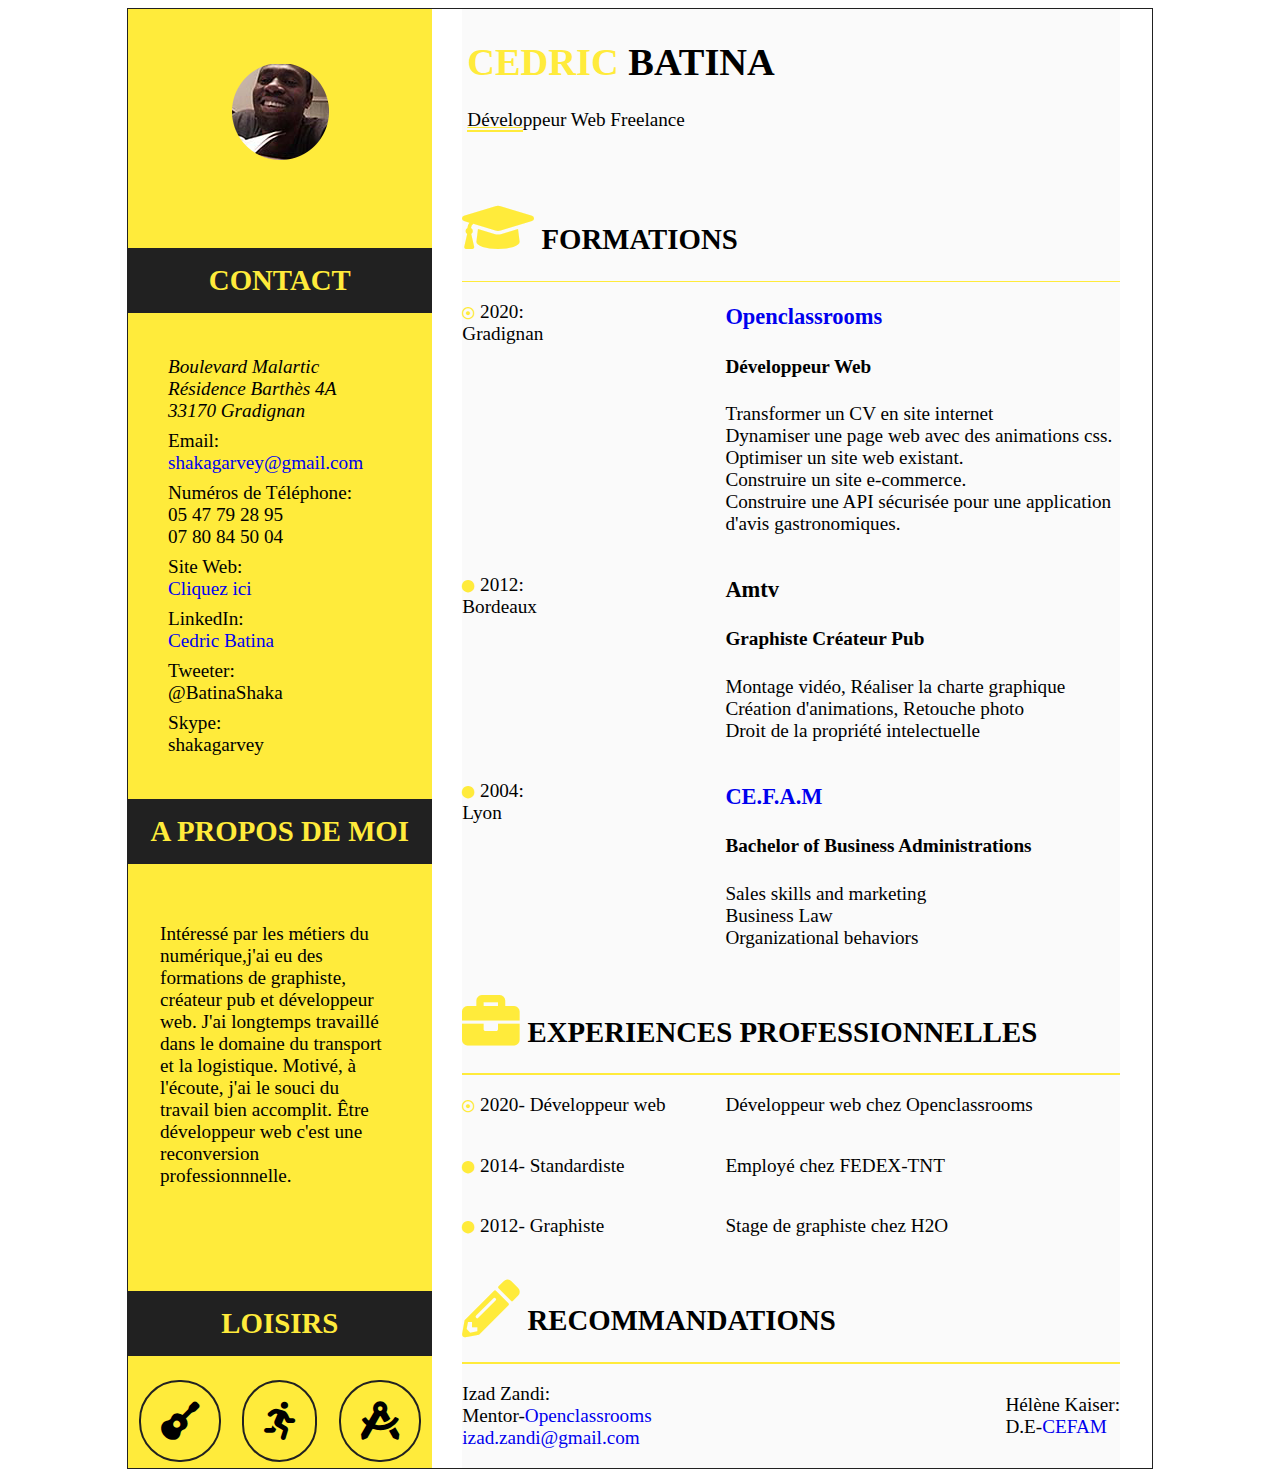
<file: index.html>
<!DOCTYPE html>
<html lang="fr">

<head>
    <!--mon head-->
    <meta charset="utf-8" />
    <!--metatags pour facebook-->
    <meta property="og:title" content="Cedric Batina Développeur web freelance" />
    <meta property="og:type" content="CV responsive" />
    <meta property="og:url" content="http://cedricbatina.github.io/P2_Batina_Cedric" />
    <meta property="og:image" content="http://cedricbatina.com/ma_photo_mini.jpg" />
    <meta property="og:description" content="Développeur Web Freelance CV" />
    <!--metatags pour tweeter-->
    <meta name="twitter:card" content="Cedric Batina">
    <meta name="twitter:site" content="@publisher_handle">
    <meta name="twitter:title" content="Cedric Batina Développeur Web Freelance">
    <meta name="twitter:description" content="Cedric Batina CV responsive Développeur Web Graphiste Créateur Pub">
    <meta name="twitter:creator" content="@author_handle">
    <meta name="twitter:image" content="http://www.cedricbatina.com/ma_ photo_mini.jpg">
    <meta name="viewport" content="width=device-width, initial scale=1.0">
    <link rel="stylesheet" href="https://fonts.googleapis.com.com/css?family=Open+Sans:300,400,600,700&display=swap">
    <link rel="stylesheet" media="screen and (max-width:700px)" href="min.css" />
    <link rel="stylesheet" media="screen and (min-width:700px) and (max-width:1280px)" href="med.css" />
    <link rel="stylesheet" media="screen and (min-width:1280px)" href="max.css" />
    <link rel="stylesheet" href="all.min.css" />
    <link rel="stylesheet" href="https://use.fontawesome.com/releases/v5.13.0/css/all.css" />

    <title>Responsive CV</title>

</head>
<body>
    <main id="container">
        <section class="section">
            <header>
                <h1><strong>CEDRIC</strong> BATINA</h1>
                <p><span>Dévelo</span>ppeur Web Freelance</p>
            </header>
            <div id="formations">
                <!--sous-partie formation-->
                <h2><i class="fas fa-graduation-cap fa-2x"></i> FORMATIONS</h2>
                <div class="form">
                    <div class="openclassrooms">
                        <div class="annee">
                            <p><i class="far fa-dot-circle"></i> 2020:<br />Gradignan</p>
                        </div>
                        <div class="ecole"><a href="https://www.openclassrooms.com">
                                <h3>Openclassrooms</h3>
                            </a>
                            <h4>Développeur Web</h4>
                            <P>Transformer un CV en site internet<br />Dynamiser une page web avec des animations
                                css.<br />
                                Optimiser un site web existant.<br />Construire un site e-commerce.<br />
                                Construire une API sécurisée pour une application d'avis gastronomiques.</P>
                        </div>
                    </div>
                    <div class="amtv">
                        <div class="annee">
                            <P><i class="fas fa-circle"></i> 2012:<br />Bordeaux</P>
                        </div>
                        <div class="ecole">
                            <h3>Amtv</h3>
                            <h4>Graphiste Créateur Pub</h4>
                            <p>Montage vidéo, Réaliser la charte graphique<br />
                                Création d'animations, Retouche photo<br />Droit de la propriété intelectuelle</p>
                        </div>
                    </div>
                    <div class="cefam">
                        <div class="annee">
                            <p><i class="fas fa-circle"></i> 2004:<br />Lyon</p>
                        </div>
                        <div class="ecole"><a href="https://www.cefam.fr">
                                <h3><abbr title="Centre Franco-Américain de Management">CE.F.A.M</abbr></h3>
                            </a>
                            <h4>Bachelor of Business Administrations</h4>
                            <p>Sales skills and marketing<br />Business Law<br />Organizational behaviors</p>
                        </div>
                    </div>
                </div>
            </div>
            <div id="experiences">
                <!--sous-parties:experiences-->
                <h2><i class="fas fa-briefcase fa-2x"></i> EXPERIENCES PROFESSIONNELLES</h2>
                <div class="pro1">
                    <div class="annee">
                        <p><i class="far fa-dot-circle"></i> 2020- Développeur web</p>
                    </div>
                    <div class="ecole">
                        <p>Développeur web chez Openclassrooms</p>
                    </div>
                </div>
                <div class="pro2">
                    <div class="annee">
                        <p><i class="fas fa-circle"></i> 2014- Standardiste</p>
                    </div>
                    <div class="ecole">
                        <p>Employé chez FEDEX-TNT</p>
                    </div>
                </div>
                <div class="pro3">
                    <div class="annee">
                        <p><i class="fas fa-circle"></i> 2012- Graphiste</p>
                    </div>
                    <div class="ecole">
                        <p>Stage de graphiste chez H2O</p>
                    </div>
                </div>
            </div>
            <!--fin de la sous-partie:expériences-->
            <div id="recommandations">
                <!--sous-partie:recommandations-->
                <h2><i class="fas fa-pencil-alt fa-2x"></i> RECOMMANDATIONS</h2>
                <div class="mentors">
                    <div class="gaetan">
                        <p>Izad Zandi:<br />Mentor-<a href="https//:www.openclassrooms.com">Openclassrooms</a><br />
                            <a href="mailto:izad.zandi@gmail.com" target="_blank">izad.zandi@gmail.com</a></p>
                    </div>
                    <div class="syl">
                        <p>Hélène Kaiser:<br />D.E-<a href="https//:www.cefam.fr">CEFAM</a></p>
                    </div>
                </div>
            </div>
            <!--fin de sous-partie:recommandations-->
        </section>

        <section class="aside">
            <!--partie aside-->
            <header>
                <div class="photo"><a href="images/ma_photo_mini.jpg"><img src="images/ma_photo_mini.png"
                            alt="ma photo"></a></div>
            </header>
            <h2>CONTACT</h2>

            <div class="contact">
                <ul>
                    <li>
                        <address>Boulevard Malartic<br />Résidence Barthès 4A<br />33170 Gradignan</address>
                    </li>
                    <li>Email:<br /><a href="mailto:shakagarvey.com" target="_blank">shakagarvey@gmail.com</a></li>
                    <li>Numéros de Téléphone:<br />05 47 79 28 95<br />07 80 84 50 04</li>
                    <li>Site Web:<br /><a href="https://cedricbatina.github.io/P2_Batina_Cedric">Cliquez ici</a></li>
                    <li>LinkedIn:<br /><a href="https://www.linkedin.com/in/cédric-batina-6b17b31a7">Cedric Batina</a>
                    </li>
                    <li>Tweeter:<br />@BatinaShaka</li>
                    <li>Skype:<br />shakagarvey</li>
                </ul>
            </div>
            <!--fin de contact-->
            <h2>A PROPOS DE MOI</h2>

            <div class="propos">

                <p>Intéressé par les métiers du numérique,j'ai eu des formations
                    de graphiste, créateur pub et développeur web. J'ai longtemps travaillé
                    dans le domaine du transport et la logistique. Motivé, à l'écoute, j'ai
                    le souci du travail bien accomplit. Être développeur web c'est une
                    reconversion professionnnelle.</p>
            </div>
            <h2>LOISIRS</h2>
            <div class="loisirs">

                <div class="guitar"><i class="fas fa-guitar fa-2x"></i></div>
                <div class="running"><i class="fas fa-running fa-2x"></i></div>
                <div class="compass"><i class="fas fa-drafting-compass fa-2x"></i></div>
            </div>
            <!--fin de aside-->

        </section>
    </main>

</body>

</html>
</file>
<file: min.css>
@media screen and (max-width:700px){
    #container{
        border: .3px solid #212121;
        width: auto;
        margin: auto;
        display: flex;
        flex-direction: column-reverse;
        font-size: 1.1rem;
        }
    header
    {
    text-align: center;
    padding: 5px;
    }
    .photo
    {
            text-align: center;
            padding: 50px;
    
        }
        .title{
            margin-left: 10rem;
        }
        strong{
            color: #ffeb3b;
        }
        span{
            text-decoration-color: #ffeb3b;
            text-decoration-line: underline;
        }
    .section 
    {
        width: 100%;
        display: flex;
        flex-flow: column nowrap;
        background-color: #FAFAFA;
        margin-left: 3%;
        margin-right: 2rem;
    
    }
    
    ul{
        padding-right: 2rem;
        list-style: none;
        
    }
     a {
        text-decoration: none;
        }
     a:hover{
        background-color: #212121;
        color: #ffeb3b;
    }
    .propos
     {
        flex-grow: 1;
        padding-right: 3rem;
        padding-left: 2rem;
        padding-top: 1rem;
    }
    .propos:nth-of-type(3){
    flex-grow: 1;
    }
    
    .loisirs {
        flex-shrink: 1;
        display: flex;
        flex-flow: row nowrap;
        justify-content: space-around;
        margin-bottom: 2%;
    }
    .loisirs:nth-of-type(4){
        flex-shrink: 1;
    }
    .guitar 
    {   padding:15px;
        border-radius: 15px;
        border: 1px solid black;
    }
    .running {
        padding: 15px;
        border-radius: 15px;
        border: 1px solid black;
    }
    .compass
    {   padding: 15px;
        border: 1px solid black;
        border-radius: 15px;
    }
    .aside{
        display: flex;
        flex-direction: column;
        background-color: #ffeb3b;
        width: 100%;
    }
    .aside > h2
    {
        background-color: #212121;
        color: #ffeb3b;
        padding: 1rem;
    }
    
    #formations{
        display: flex;
        flex-direction: column;
        margin-top: 3%;
    }
    #formations > h2 
    {
        text-align: left;
    }
    
    .form{
        border-top: 2px solid #ffeb3b;
        display: flex;
        flex-direction: column;
        }
    .openclassrooms{
            display: flex;
            flex-flow: column nowrap;
        }
        
    .amtv{
        display: flex;
        flex-flow: column nowrap;
    }
    .cefam{
        display: flex;
        flex-flow: column nowrap;
    }
    #experiences{
        display: flex;
        flex-direction: column;
    }
    .pro1{
        border-top: 2px solid #ffeb3b;
        display: flex;
        flex-flow: column nowrap;
    }
    .pro2{
        display: flex;
        flex-flow: column nowrap;
    }
    .pro3{
        display: flex;
        flex-flow: column nowrap;
    }
    #recommandations{
        display: flex;
        flex-direction: column;
        }
    .mentors{
            border-top: 2px solid #ffeb3b;
            display: flex;
            flex-flow: column nowrap;
        }
        .annee{
            width: 40%;
    
        }
        .ecole{
            width: 60%;
        }
        li{
            margin-bottom: .5rem;
        }
    .loisir{
    display: flex;
    flex-direction: row;
    justify-content: space-around;
    margin-bottom: 3rem;
    align-items: center;
    flex-shrink: 1;
    color:#212121;
        }
    
        .loisirs:nth-of-type(4) {
            flex-shrink: 1;
        }
        .guitar
        {
            border-radius: 40px;
            border: 2px solid #212121;
            padding: 20px;
        }
        .running
        {
            
            border-radius: 40px;
            border: 2px solid #212121;
            padding: 20px;
        }
        .compass{
            
            border-radius: 40px;
            border: 2px solid #212121;
            padding: 20px;
        }
        h2 > i
        {
         color: #ffeb3b;
    
        }
        .aside > h2
        {
        text-align: center;
        }
    p > i
    {
     font-size: .8rem;
     color: #ffeb3b;
    }
    
    abbr{
        text-decoration: none;
    }
    }
</file>
<file: med.css>
@media screen and (min-width:700px) and (max-width:1280px)
{
#container{
    border: .3px solid #212121;
    width: 900px;
    margin: auto;
    display: flex;
    flex-direction: column-reverse;
    font-size: 1.1rem;
    }
header
{
text-align: center;
padding: 5px;
}
.photo
{
        text-align: center;
        padding: 50px;

    }
    .title{
        margin-left: 10rem;
    }
    strong{
        color: #ffeb3b;
    }
    span{
        text-decoration-color: #ffeb3b;
        text-decoration-line: underline;
    }
.section 
{
    width: 100%;
    display: flex;
    flex-flow: column nowrap;
    background-color: #FAFAFA;
    margin-left: 3%;
    margin-right: 2rem;

}

ul{
    padding-right: 2rem;
    list-style: none;
    
}
 a {
    text-decoration: none;
    }
 a:hover{
    background-color: #212121;
    color: #ffeb3b;
}
.propos
 {
    flex-grow: 1;
    padding-right: 3rem;
    padding-left: 2rem;
    padding-top: 1rem;
}
.propos:nth-of-type(3){
flex-grow: 1;
}

.loisirs {
    flex-shrink: 1;
    display: flex;
    flex-flow: row nowrap;
    justify-content: space-around;
    margin-bottom: 2%;
}
.loisirs:nth-of-type(4){
    flex-shrink: 1;
}
.guitar 
{   padding:15px;
    border-radius: 15px;
    border: 1px solid black;
}
.running {
    padding: 15px;
    border-radius: 15px;
    border: 1px solid black;
}
.compass
{   padding: 15px;
    border: 1px solid black;
    border-radius: 15px;
}
.aside{
    display: flex;
    flex-direction: column;
    background-color: #ffeb3b;
    width: 100%;
}
.aside > h2
{
    background-color: #212121;
    color: #ffeb3b;
    padding: 1rem;
}

#formations{
    display: flex;
    flex-direction: column;
    margin-top: 3%;
}
#formations > h2 
{
    text-align: left;
}

.form{
    border-top: 2px solid #ffeb3b;
    display: flex;
    flex-direction: column;
    }
.openclassrooms{
        display: flex;
        flex-flow: row nowrap;
    }
    
.amtv{
    display: flex;
    flex-flow: row nowrap;
}
.cefam{
    display: flex;
    flex-flow: row nowrap;
}
#experiences{
    display: flex;
    flex-direction: column;
}
.pro1{
    border-top: 2px solid #ffeb3b;
    display: flex;
    flex-flow: row nowrap;
}
.pro2{
    display: flex;
    flex-flow: row nowrap;
}
.pro3{
    display: flex;
    flex-flow: row nowrap;
}
#recommandations{
    display: flex;
    flex-direction: column;
    }
.mentors{
        border-top: 2px solid #ffeb3b;
        display: flex;
        flex-flow: column nowrap;
    }
    .annee{
        width: 40%;

    }
    .ecole{
        width: 60%;
    }
    li{
        margin-bottom: .5rem;
    }
.loisir{
display: flex;
flex-direction: row;
justify-content: space-around;
margin-bottom: 3rem;
align-items: center;
flex-shrink: 1;
color:#212121;
    }

    .loisirs:nth-of-type(4) {
        flex-shrink: 1;
    }
    .guitar
    {
        border-radius: 40px;
        border: 2px solid #212121;
        padding: 20px;
    }
    .running
    {
        
        border-radius: 40px;
        border: 2px solid #212121;
        padding: 20px;
    }
    .compass{
        
        border-radius: 40px;
        border: 2px solid #212121;
        padding: 20px;
    }
    h2 > i
    {
     color: #ffeb3b;

    }
    .aside > h2
    {
    text-align: center;
    }
p > i
{
 font-size: .8rem;
 color: #ffeb3b;
}

abbr{
    text-decoration: none;
}
}
</file>
<file: max.css>
@media screen and ( min-width:1280px)
{
#container{
    border: .3px solid #212121;
    width: 1024px;
    margin: auto;
    display: flex;
    flex-direction: row-reverse;
    font-size: 1.2rem;
    }
header
{
text-align: left;
padding: 5px;
}
.photo
{
        text-align: center;
        padding: 50px;

    }
    .title{
        margin-left: 10rem;
    }
    strong{
        color: #ffeb3b;
    }
    span{
        border-bottom: 2px solid #ffeb3b;
    }

.section 
   {
    width: 65%;
    display: flex;
    flex-flow: column nowrap;
    background-color: #FAFAFA;
    margin-left: 3%;
    margin-right: 2rem;
  }

ul{
    padding-right: 2rem;
    list-style: none;
}
 a {
    text-decoration: none;
    }
 a:hover{
    background-color: #212121;
    color: #ffeb3b;
}
.propos
 {
    flex-grow: 1;
    padding-right: 3rem;
    padding-left: 2rem;
    padding-top: 1rem;
}
.propos:nth-of-type(3){
flex-grow: 1;
}

.loisirs {
    flex-shrink: 1;
    display: flex;
    flex-flow: row nowrap;
    justify-content: space-around;
    margin-bottom: 2%;
}
.loisirs:nth-of-type(4){
    flex-shrink: 1;
}
.guitar 
{   padding:15px;
    border-radius: 15px;
    border: 1px solid black;
}
.running {
    padding: 15px;
    border-radius: 15px;
    border: 1px solid black;
}
.compass
{   padding: 15px;
    border: 1px solid black;
    border-radius: 15px;
}
.aside{
    display: flex;
    flex-direction: column;
    background-color: #ffeb3b;
    width: 30%;
}
.aside > h2
{
    background-color: #212121;
    color: #ffeb3b;
    padding: 1rem;
}

#formations{
    display: flex;
    flex-direction: column;
    margin-top: 3%;
}
#formations > h2 
{
    text-align: left;
}

.form{
    border-top: 1px solid #ffeb3b;
    display: flex;
    flex-direction: column;
    }
.openclassrooms{
        display: flex;
        flex-flow: row nowrap;
        justify-content: space-between;
    }
    
.amtv{
    display: flex;
    flex-flow: row nowrap;
    justify-content: space-between;
}
.cefam{
    display: flex;
    flex-flow: row nowrap;
    justify-content: space-between;
}
#experiences{
    display: flex;
    flex-direction: column;
}
.pro1{
    border-top: 2px solid #ffeb3b;
    display: flex;
    flex-flow: row nowrap;
    justify-content: space-between;
}
.pro2{
    display: flex;
    flex-flow: row nowrap;
    justify-content: space-between;
}
.pro3{
    display: flex;
    flex-flow: row nowrap;
    justify-content: space-between;
}
#recommandations{
    display: flex;
    flex-direction: column;
    }
.mentors{
        border-top: 2px solid #ffeb3b;
        display: flex;
        flex-flow: row nowrap;
        justify-content: space-between;
        align-items: center;
    }
    .annee{
        width: 40%;

    }
    .ecole{
        width: 60%;
    }
    li{
        margin-bottom: .5rem;
    }
.loisir{
display: flex;
flex-direction: row;
justify-content: space-around;
margin-bottom: 3rem;
align-items: center;
flex-shrink: 1;
color:#212121;
    }

    .loisirs:nth-of-type(4) {
        flex-shrink: 1;
    }
    .guitar
    {
        border-radius: 40px;
        border: 2px solid #212121;
        padding: 20px;
    }
    .running
    {
        
        border-radius: 40px;
        border: 2px solid #212121;
        padding: 20px;
    }
    .compass{
        
        border-radius: 40px;
        border: 2px solid #212121;
        padding: 20px;
    }
    h2 > i
    {
     color: #ffeb3b;

    }
    .aside > h2
    {
    text-align: center;
    }
p > i
{
 font-size: .8rem;
 color: #ffeb3b;
}

abbr{
    text-decoration: none;
}
}
</file>
